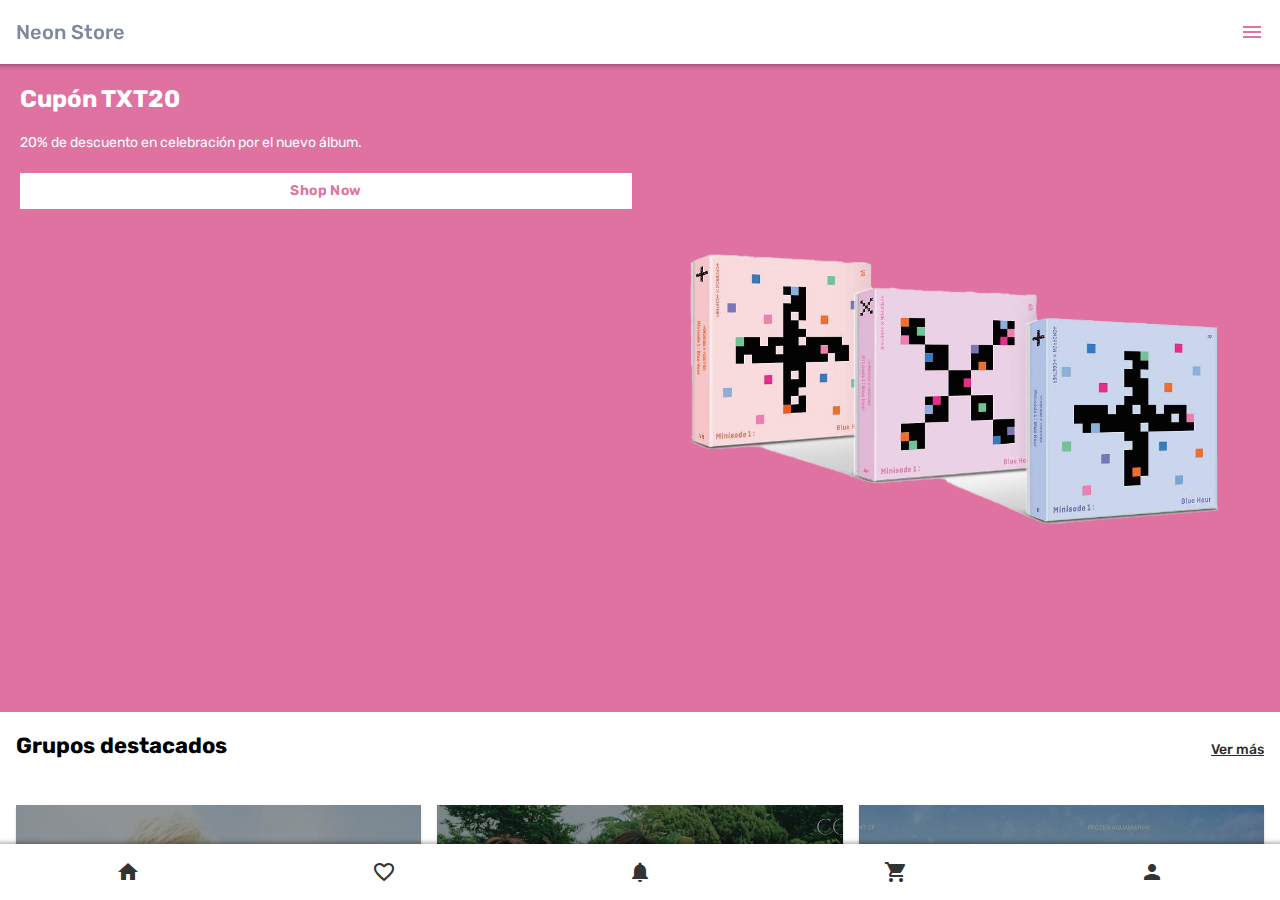
<file: index.html>
<!doctype html>
<html>
<head>
<meta charset="utf-8">
<meta name="viewport" content="width=device-width, initial-scale=1.0">
<title>Neon Store - Examen</title>
<link href="css/framework7.bundle.min.css" rel="stylesheet">
<link href="https://fonts.googleapis.com/icon?family=Material+Icons" rel="stylesheet">
<link href="css/style.css?1.0" rel="stylesheet">

</head>
<body>


<div id="app">
	<div class="view view-main view-init">
		
		
		<section class="panel panel-left panel-cover">
			
			<div class="info-user">
				
				<div class="row">
					<article class="col-30">
						<img src="img/piccrew.png" class="img-fluid" alt="">
					</article>
					<article class="col-70">
						<h4>Nisa Rivera</h4>
						<p>nisarivera@unitec.edu</p>
					</article>
				</div>
				
			</div>
			

			
            <div class="list media-list list-panel">
                <ul>
                    <li>
                        <a href="/inicio/" class="item-content item-link panel-close">
                            <div class="item-media">
                                <i class="material-icons">home</i>
                            </div>								
                            <div class="item-inner">
                                <span class="item-title">Inicio</span>
                            </div>
                        </a>
                    </li>
					<li>
                        <a href="#" class="item-content item-link panel-close">
                            <div class="item-media">
                                <i class="material-icons">album</i>
                            </div>								
                            <div class="item-inner">
                                <span class="item-title">Álbumes</span>
                            </div>
                        </a>
                    </li>
					<li>
                        <a href="#" class="item-content item-link panel-close">
                            <div class="item-media">
                                <i class="material-icons">highlight</i>
                            </div>								
                            <div class="item-inner">
                                <span class="item-title">Lighsticks</span>
                            </div>
                        </a>
                    </li>
					<li>
                        <a href="/grupos/" class="item-content item-link panel-close">
                            <div class="item-media">
                                <i class="material-icons">view_module</i>
                            </div>								
                            <div class="item-inner">
                                <span class="item-title">Grupos</span>
                            </div>
                        </a>
                    </li>
					<li>
                        <a href="/perfil/" class="item-content item-link panel-close">
                            <div class="item-media">
                                <i class="material-icons">person</i>
                            </div>								
                            <div class="item-inner">
                                <span class="item-title">Perfil</span>
                            </div>
                        </a>
                    </li>
					<li>
                        <a href="#" class="item-content item-link panel-close">
                            <div class="item-media">
                                <i class="material-icons">settings</i>
                            </div>								
                            <div class="item-inner">
                                <span class="item-title">Configuración</span>
                            </div>
                        </a>
                    </li>
                </ul>			
            </div>
			
			
			
		</section>
		
		

		<section data-name="home" class="page">

          <!-- Top Navbar -->
			<nav class="navbar">
			<div class="navbar-bg"></div>
			<div class="navbar-inner">
				<div class="left">
					
				</div>
				<div class="title">Neon Store</div>
				<div class="right">
					<a href="#" class="link panel-open" data-panel=".panel-left"><span class="material-icons">menu</span></a>
				</div>
			</div>
			</nav>


			<section class="page-content">

				<div class="home-promo">
					<div class="row">
						<article class="col-50">
							<h1>Cupón TXT20</h1>
							<p>20% de descuento en celebración por el nuevo álbum.</p>
							<a href="#" class="button button-fill">Shop Now</a>
						</article>
						<article class="col-50">
							<img src="img/bh.png" alt="" class="img-fluid">
						</article>					
					</div>
				</div>

				<div class="row-titles">
					<div class="row">
					
						<article class="col-70">
							<h2 class="block-title block-title-medium">Grupos destacados</h2>
						</article>
						
						<article class="col-30 text-align-right">
							<a href="/grupos/" class="block-title link">Ver más</a>
						</article>
						
					</div>
				</div>
							
				
				<div class="block" id="brands">
					
					<div class="row">					
						<article class="col">
							<div class="card">
								<div class="card-content">
									
									<div class="capa-relative">
										<img src="img/txt.jpg" class="img-fluid" alt="">	
										<div class="overlay"></div>
										<div class="capa-texto">
											<p>TXT</p>
										</div>
									</div>	
									
								</div>
							</div>
						</article>
						
						<article class="col">
							<div class="card">
								<div class="card-content">
									
									<div class="capa-relative">
										<img src="img/sf9.jpg" class="img-fluid" alt="">	
										<div class="overlay"></div>
										<div class="capa-texto">
											<p>SF9</p>
										</div>
									</div>	
									
								</div>
							</div>
						</article>
						
						<article class="col">
							<div class="card">
								<div class="card-content">
									
									<div class="capa-relative">
										<img src="img/lesserafim.jpg" class="img-fluid" alt="">	
										<div class="overlay"></div>
										<div class="capa-texto">
											<p>LESSERAFIM</p>
										</div>
									</div>	
									
								</div>
							</div>
						</article>				
					</div>
					
				</div>

				
				
				<div class="row-titles">
					<div class="row">
					
						<article class="col-70">
							<h2 class="block-title block-title-medium">Ofertas</h2>
						</article>
						
						<article class="col-30 text-align-right">
							<a href="/productos/" class="block-title link">Ver más</a>
						</article>
						
					</div>
				</div>
				
				
				<div class="block" id="offers">				
					<div class="row">
						<article class="col">
							<div class="card">
								<div class="card-content">
									
									<div class="capa-relative">
										<img src="img/freeze.jpg" class="img-fluid" alt="">	
										<div class="overlay"></div>
										<div class="capa-texto">
											<h3>TXT - Freeze</h3>
											<h5>20%</h5>
										</div>
									</div>	
									
								</div>
							</div>
						</article>
						<article class="col">
							<div class="card">
								<div class="card-content">
									<div class="capa-relative">
										<img src="img/antifragile.jpg" class="img-fluid" alt="">	
										<div class="overlay"></div>
										<div class="capa-texto">
											<h3>LESSERAFIM - Antifragile</h3>
											<h5>20%</h5>
										</div>
									</div>
								</div>
							</div>
						</article>	
						
					</div>
					<div class="row">
						<article class="col">
							<div class="card">
								<div class="card-content">
									<div class="capa-relative">
										<img src="img/wave.png" class="img-fluid" alt="">	
										<div class="overlay"></div>
										<div class="capa-texto">
											<h3>SF9 - Wave Of 9</h3>
											<h5>20%</h5>
										</div>
									</div>
								</div>
							</div>
						</article>	
						<article class="col">
							<div class="card">
								<div class="card-content">
									<div class="capa-relative">
										<img src="img/rumination.jpg" class="img-fluid" alt="">	
										<div class="overlay"></div>
										<div class="capa-texto">
											<h3>SF9 - Rumination</h3>
											<h5>20%</h5>
										</div>
									</div>
								</div>
							</div>
						</article>	
					</div>
				</div>
				

			</section>
			
        </section>

		<nav class="toolbar toolbar-bottom tabbar tabbar-labels">
			  <div class="toolbar-inner">
				<a href="/inicio/" class="link">
					<i class="material-icons">home</i>
				</a>
				<a href="#" class="link">
					<i class="material-icons">favorite_border</i>
				</a>
				<a href="#" class="link">
					<i class="material-icons">notifications</i>
				</a>
				<a href="#" class="link">
					<i class="material-icons">shopping_cart</i>
				</a>
				<a href="/perfil/" class="link">
					<i class="material-icons">person</i>
				</a>
			  </div>
			</nav>
		
    </div>
</div>
	
	
	
	
	<script src="js/framework7.bundle.min.js"></script>
	<script src="js/app.js?1.0"></script>
	
</body>
</html>
</file>
<file: css/style.css>
@import url('https://fonts.googleapis.com/css2?family=Rubik&display=swap');
:root{
	--f7-theme-color:#df72a1;
	--f7-navbar-bg-color: #fff; /*navbar*/
	--f7-navbar-text-color:#7C899F;
	--f7-bars-bg-color:#fff;/*toolbar*/
	--f7-tabbar-link-inactive-color: #333; /*link toolbar*/
	--f7-block-margin-vertical:20px;
	--f7-card-footer-border-color:transparent; 
	--color-verde:#4BB889;
	--color-gris:#7C899F;
	--color-gris-claro:#E6E8EA;
	--color-amarillo:#ffc800;
}
body{
	font-family: 'Rubik', sans-serif;
	font-size: 14px;
	color: #2d2d2d;
}
.img-fluid{
	max-width: 100%;
}
h1,h2,h3,h4,h5,h6,p{
	margin: 2px 0;
}
.block-title-medium{
	font-weight: 700;
}


.home-promo{
	background-color: var(--f7-theme-color);
	padding: 15px 20px;
	color: #fff;
}
.home-promo h1{
	font-size: 24px;
	margin-bottom: 15px;
}
.home-promo .button{
	background-color: #fff;
	color: var(--f7-theme-color);
	font-size: 14px;
	font-weight: 600;
	text-transform: capitalize;
	border-radius: 0;
	margin-top: 20px;
}
.row-titles h2{
	font-size: 22px;
}
.row-titles a{
	color: #2d2d2d;
	text-decoration: underline;
	margin-top: 30px;
}

#brands .card-content{
	text-align: center;
}

.capa-relative{
	position: relative;
	overflow: hidden;
}
.capa-texto{
	position: absolute;
	padding: 10px;
	color: #fff;
	bottom: 0;
}
.overlay{
	position: absolute;
	top: 0;
	background-color: rgba(0,0,0,0.40);
	width: 100%;
	height: 100%;
}
.capa-texto h5{
	font-size: 20px;
	font-weight: 600;
}

#offers{
	padding-bottom: 40px;
}

.info-user{
	background-color: var(--f7-theme-color);
	padding: 60px 20px 10px;
	color: #fff;
	font-size: 12px;
}
.info-user img{
	border-radius: 100%;
}

.list-panel{
	font-size: 13px;
}
.list-panel .item-title{
	font-weight: 400;
}
.list-panel i{
	color: var(--f7-theme-color);
	font-size: 20px;
}

#products .card-content{
	padding: 8px 5px;
}
#products h4{
	font-weight: 600;
	font-size: 16px;
	margin-bottom: 10px;
}
#products .info{
	font-size: 12px;
	color: #aaa;
	margin-bottom: 6px;
}
#products .star{
	color: var(--color-amarillo);
	font-size: 12px;
}
#products .price{
	color: var(--f7-theme-color);
	font-weight: 600;
	font-size: 22px;
}


#info-product .swiper-wrapper img{
	width: 130px;
	margin: auto;
	display: block;
}

#info-product .title{
	font-size: 24px;
	font-weight: 600;
	color: #000;
}
#info-product .price{
	color: var(--f7-theme-color);
	font-weight: 700;
	font-size: 22px;
}
#info-product .info{
	font-size: 13px;
	color: #aaa;
	margin-bottom: 6px;
}
#info-product .star{
	color: var(--color-amarillo);
	font-size: 12px;
}
#info-product .desc{
	font-size: 13px;
}
#info-product hr{
	border:1px solid #eee;
	margin-top: 15px;
	margin-bottom: 15px;
}
#info-product .block-title{
	color: #000;
	font-weight: 600;
	font-size: 16px;
}
#info-product .material-icons{
	line-height: inherit;
	vertical-align: top;
}
#info-product .button{
	font-weight: 600;
	text-transform: inherit;
}
.info-checkout{
	background-color: #f4f6fb;
	padding-top: 30px;
	padding-bottom: 20px;
}

#popup-order{
	background-color: #f4f6fb;
	padding: 30% 30px;
	text-align: center;
}
#popup-order i{
	font-size: 80px;
	color: var(--color-verde);
}
#popup-order .button{
	margin-top: 60px;
}
</file>
